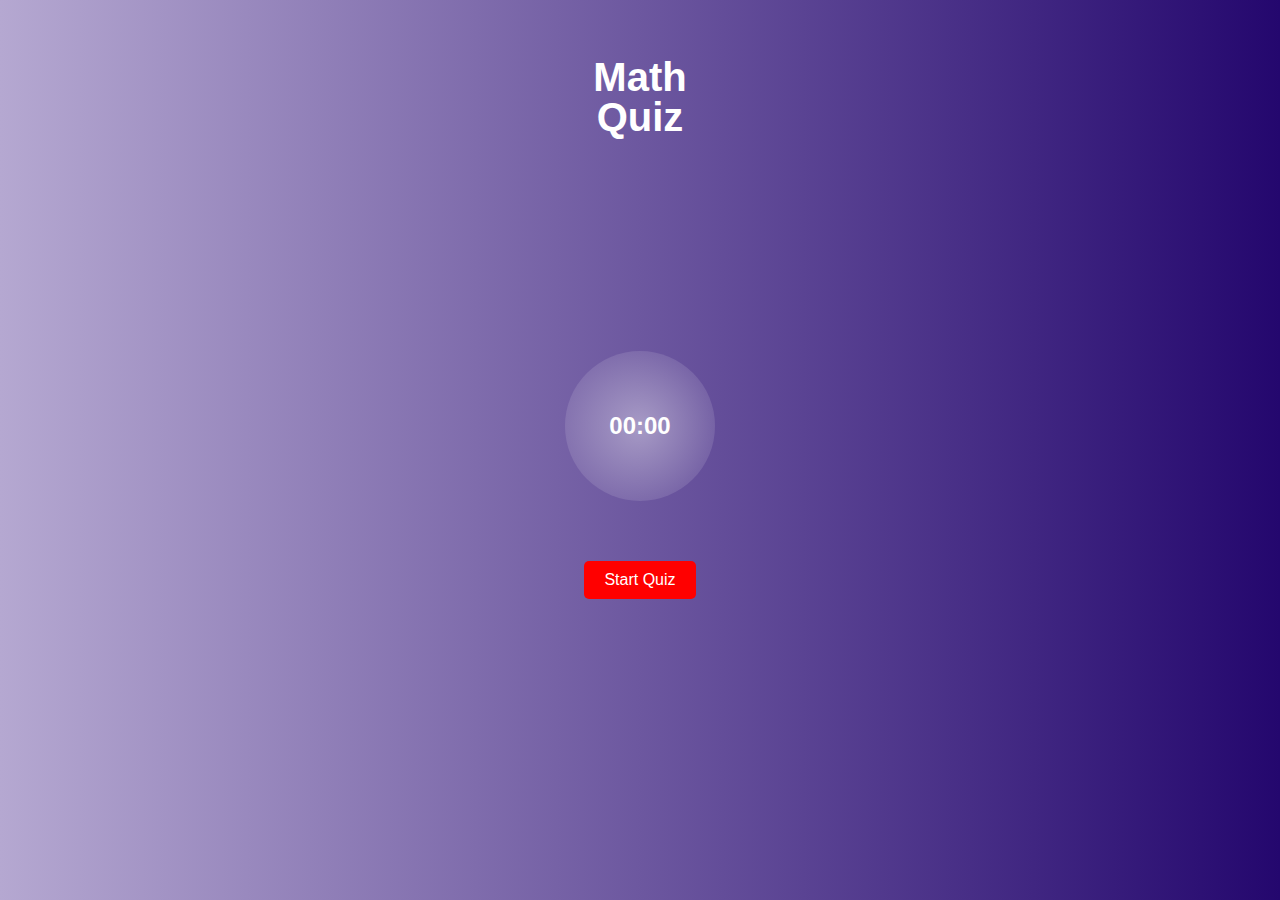
<file: index.html>
<!DOCTYPE html>
<html lang="en">
<head>
    <meta charset="UTF-8">
    <meta name="viewport" content="width=device-width, initial-scale=1.0">
    <title>Math Quiz</title>
    <link rel="stylesheet" href="static/style.css">
</head>
<body>
    <h1 class="title"><span>math</span><br><span>quiz</span></h1>
    <div class="container">
        <div class="timer-bubble">
            <span id="timer">00:00</span>
        </div>
        <button id="start-btn">Start Quiz</button>
        
        <div id="quiz-container" class="hidden">
            <div class="question-box">
                <span id="question">Questions here</span>
                <span class="search-icon">🔍</span>
            </div>
            <input type="text" id="answer" placeholder="Answers" onkeypress="checkEnter(event)" autocomplete="off" autocorrect="off" autocapitalize="off" spellcheck="false">
            <p id="feedback-message" style="color: red; font-weight: bold;"></p> <!-- Wrong Answer Message -->
            <button id="submit-btn">Submit</button>
        </div>

        <div id="result-container" class="hidden">
            <p id="final-time"></p>
            <p id="best-time"></p>
            <button id="restart-btn">Restart Quiz</button>
        </div>
    </div>
    <script src="static/script.js"></script>
</body>
</html>
</file>
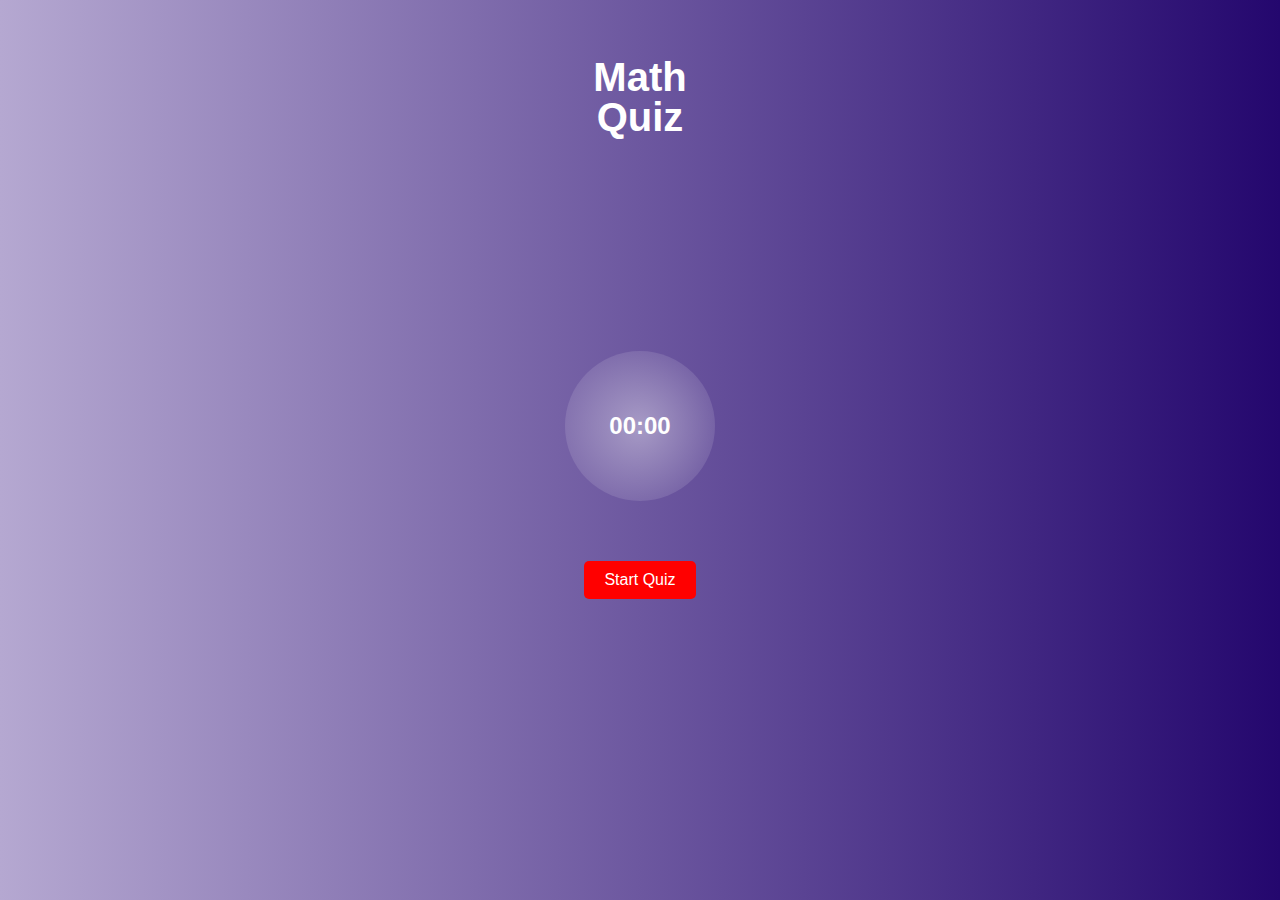
<file: templates/index.html>
<!DOCTYPE html>
<html lang="en">
<head>
    <meta charset="UTF-8">
    <meta name="viewport" content="width=device-width, initial-scale=1.0">
    <title>Math Quiz</title>
    <link rel="stylesheet" href="../static/style.css">
</head>
<body>
    <h1 class="title"><span>math</span><br><span>quiz</span></h1>
    <div class="container">
        <div class="timer-bubble">
            <span id="timer">00:00</span>
        </div>
        <button id="start-btn">Start Quiz</button>
        
        <div id="quiz-container" class="hidden">
            <div class="question-box">
                <span id="question">Questions here</span>
                <!-- <span class="search-icon">🔍</span> -->
            </div>
            <input type="text" id="answer" placeholder="Answers" onkeypress="checkEnter(event)">
            <button id="submit-btn">Submit</button>
        </div>

        <div id="result-container" class="hidden">
            <p id="final-time"></p>
            <p id="best-time"></p>
            <button id="restart-btn">Restart Quiz</button>
        </div>
    </div>
    <script src="../static/script.js"></script>
</body>
</html>
</file>
<file: static/style.css>
body {
    font-family: Arial, sans-serif;
    display: flex;
    justify-content: center;
    align-items: center;
    height: 100vh;
    background: linear-gradient(to right, #b5a8d1, #24076e);
    margin: 0;
}

.container {
    text-align: center;
    position: relative;
}

.title {
    position: absolute;
    top: 30px;
    left: 50%;
    transform: translateX(-50%);
    font-size: 40px;
    font-weight: bold;
    text-transform: capitalize;
    text-align: center;
    line-height: 1;
    white-space: pre-line;
    color: white;
}



.timer-bubble {
    width: 150px;
    height: 150px;
    background: radial-gradient(circle, rgba(255, 255, 255, 0.4), transparent);
    border-radius: 50%;
    display: flex;
    justify-content: center;
    align-items: center;
    font-size: 24px;
    font-weight: bold;
    color: white;
    margin: 50px auto;
}

.hidden {
    display: none;
}

#start-btn, #submit-btn, #restart-btn {
    background-color: red;
    color: white;
    border: none;
    padding: 10px 20px;
    font-size: 16px;
    cursor: pointer;
    margin-top: 10px;
    border-radius: 5px;
}

.question-box {
    display: flex;
    align-items: center;
    justify-content: center;
    background: white;
    padding: 10px;
    border-radius: 20px;
    width: 250px;
    margin: auto;
    margin-top: 20px;
}

/* .search-icon {
    margin-right: 10px;
} */

#answer {
    display: block;
    margin: 10px auto;
    padding: 10px;
    border-radius: 10px;
    border: none;
    width: 200px;
    text-align: center;
}

#final-time, #best-time{
    color: white;
    font-weight: bold;
}
</file>
